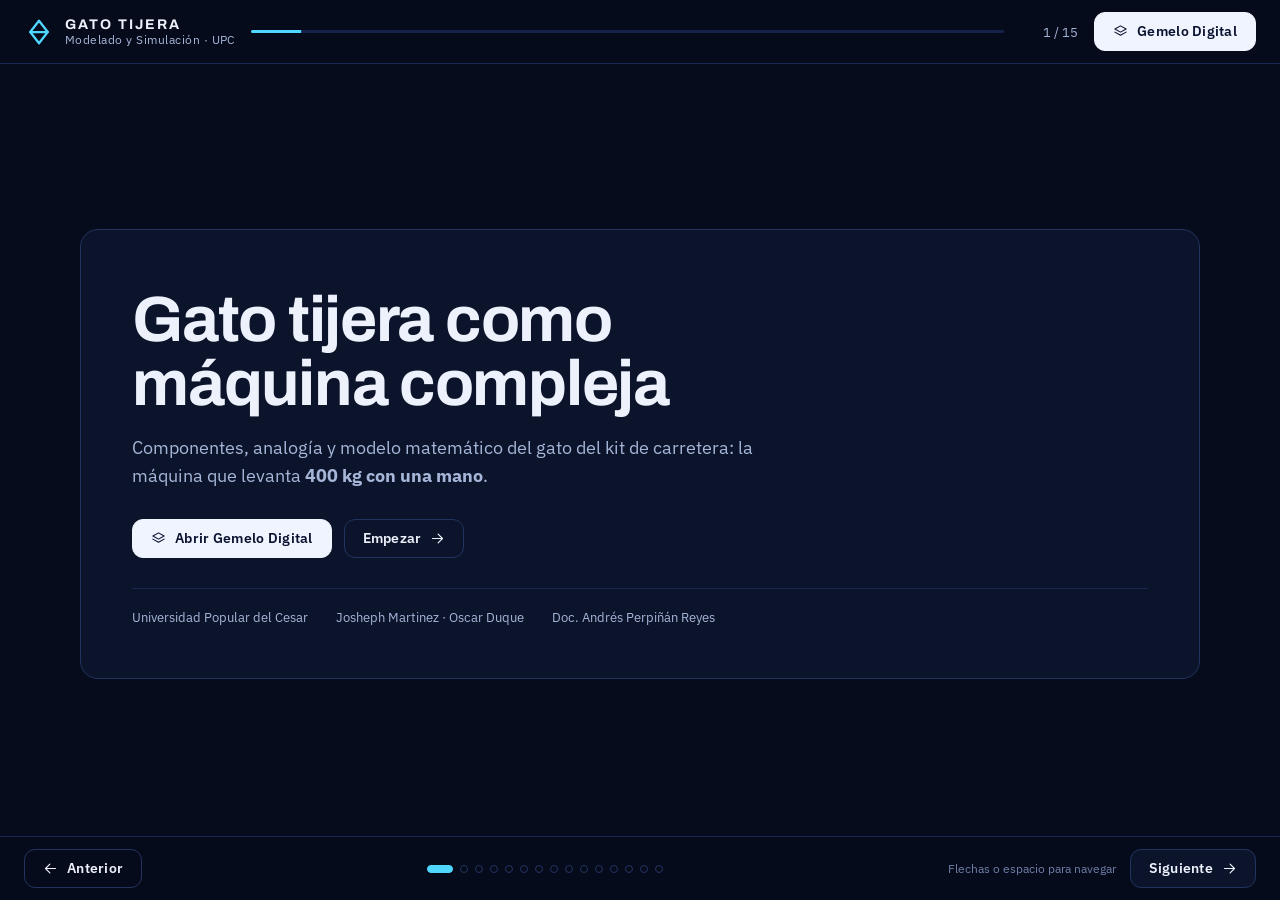
<file: index.html>
<!DOCTYPE html>
<html lang="es">
<head>
<meta charset="UTF-8">
<meta name="viewport" content="width=device-width, initial-scale=1.0">
<title>Gato Tijera · Como Máquina Compleja · UPC</title>
<link rel="preconnect" href="https://fonts.googleapis.com">
<link rel="preconnect" href="https://fonts.gstatic.com" crossorigin>
<link href="https://fonts.googleapis.com/css2?family=Archivo:wght@500;600;700&family=IBM+Plex+Sans:wght@400;500;600;700&display=swap" rel="stylesheet">
<link rel="stylesheet" href="css/slides.css?v=4">
</head>
<body>

<header class="topbar">
  <div class="brand">
    <svg viewBox="0 0 24 24" fill="none" stroke="#4FD8FF" stroke-width="1.8" stroke-linecap="round" stroke-linejoin="round"><path d="M12 3l7 9-7 9-7-9z"/><path d="M5 12h14"/></svg>
    <div><div class="t">GATO TIJERA</div><div class="s">Modelado y Simulación · UPC</div></div>
  </div>
  <div class="track"><i id="bar"></i></div>
  <div class="count" id="count">1 / 15</div>
  <a class="btn solid" href="gemelo.html"><svg viewBox="0 0 24 24" fill="none" stroke="currentColor" stroke-width="1.8" stroke-linecap="round" stroke-linejoin="round"><path d="M12 3l9 5-9 5-9-5z"/><path d="M3 13l9 5 9-5"/></svg>Gemelo Digital</a>
</header>

<main class="deck" id="deck">

<!-- 1 · PORTADA -->
<section class="slide active"><div class="sheet">
  <h1 class="cover-title rise">Gato tijera como máquina compleja</h1>
  <p class="cover-sub rise">Componentes, analogía y modelo matemático del gato del kit de carretera: la máquina que levanta <b>400 kg con una mano</b>.</p>
  <div class="cover-cta rise">
    <a class="btn solid" href="gemelo.html"><svg viewBox="0 0 24 24" fill="none" stroke="currentColor" stroke-width="1.8" stroke-linecap="round" stroke-linejoin="round"><path d="M12 3l9 5-9 5-9-5z"/><path d="M3 13l9 5 9-5"/></svg>Abrir Gemelo Digital</a>
    <button class="btn" onclick="next()">Empezar<svg viewBox="0 0 24 24" fill="none" stroke="currentColor" stroke-width="1.8" stroke-linecap="round" stroke-linejoin="round"><path d="M4 12h16M13 5l7 7-7 7"/></svg></button>
  </div>
  <div class="cover-meta rise"><span>Universidad Popular del Cesar</span><span>Josheph Martinez · Oscar Duque</span><span>Doc. Andrés Perpiñán Reyes</span></div>
</div></section>

<!-- 2 · MÁQUINA COMPLEJA -->
<section class="slide"><div class="sheet">
  <h2 class="rise">¿Qué es una <span class="q">máquina compleja?</span></h2>
  <p class="big rise">Sistema formado por <b>dos o más máquinas simples conectadas</b>. Trabajan de forma coordinada para lograr lo que por separado no podrían.</p>
  <div class="rule rise"></div>
  <p class="sub rise">La salida de una máquina es <b>la entrada de la siguiente</b>. Su ventaja total es el producto de las ventajas parciales.</p>
  <div class="examples rise"><span>RELOJ</span><span>BICICLETA</span><span>GRÚA</span><span class="hot">GATO TIJERA</span></div>
  <div class="folio"><span>MODELADO Y SIMULACIÓN · INGENIERÍA DE SISTEMAS</span><span class="n">02</span></div>
</div></section>

<!-- 3 · QUÉ ES -->
<section class="slide"><div class="sheet">
  <h2 class="rise">¿Qué es un <span class="q">gato tijera?</span></h2>
  <p class="big rise">El del kit de carretera. Con <b>una sola mano sobre una manivela</b> levanta una fracción considerable del carro: algo imposible a pulso.</p>
  <div class="rule rise"></div>
  <p class="sub rise">El secreto no está en una pieza, sino en <b>encadenar tres transformaciones</b>:</p>
  <p class="flowline rise">GIRO DE LA MANIVELA <span class="a">→</span> AVANCE DEL TORNILLO <span class="a">→</span> ELEVACIÓN DE LA CARGA</p>
  <div class="folio"><span>MODELADO Y SIMULACIÓN · INGENIERÍA DE SISTEMAS</span><span class="n">03</span></div>
</div></section>

<!-- 4 · POR QUÉ -->
<section class="slide"><div class="sheet">
  <h2 class="rise">¿Por qué es una <span class="q">máquina compleja?</span></h2>
  <p class="sub rise">Porque combina <b>tres etapas en serie</b>: la salida de una alimenta a la siguiente. Cada etapa multiplica la fuerza y, a cambio, pide más recorrido.</p>
  <div class="chain rise">
    <div class="link"><div class="ic"><svg viewBox="0 0 24 24" fill="none" stroke="#4FD8FF" stroke-width="1.8" stroke-linecap="round"><circle cx="6" cy="18" r="2.4"/><path d="M6 18L18 8"/><circle cx="18" cy="8" r="2.4"/></svg></div><h3>MANIVELA</h3><p>Palanca de 30 cm donde la mano aplica el esfuerzo.</p><div class="fx">× palanca</div></div>
    <div class="link"><div class="ic"><svg viewBox="0 0 24 24" fill="none" stroke="#4FD8FF" stroke-width="1.8" stroke-linecap="round"><path d="M3 9v6M3 12h18"/><path d="M8 9l2.5 6M12.5 9l2.5 6M17 9l2.5 6"/></svg></div><h3>TORNILLO</h3><p>Plano inclinado enrollado: avanza 3 mm por vuelta.</p><div class="fx">× tornillo</div></div>
    <div class="link"><div class="ic"><svg viewBox="0 0 24 24" fill="none" stroke="#4FD8FF" stroke-width="1.8" stroke-linecap="round" stroke-linejoin="round"><path d="M12 3l7 9-7 9-7-9z"/><path d="M5 12h14"/></svg></div><h3>ROMBO</h3><p>Cuatro barras de 20 cm que abren y cierran.</p><div class="fx">× rombo</div></div>
  </div>
  <p class="sub rise">Subir <span class="key">26 cm cuesta 72 vueltas</span>: lo ganado en fuerza se paga en desplazamiento.</p>
  <div class="folio"><span>MODELADO Y SIMULACIÓN · INGENIERÍA DE SISTEMAS</span><span class="n">04</span></div>
</div></section>

<!-- 5 · ELEMENTOS -->
<section class="slide"><div class="sheet">
  <h2 class="rise">Elementos y <span class="q">subsistemas</span></h2>
  <div class="parts rise">
    <div class="part"><div class="ic"><svg viewBox="0 0 24 24" fill="none" stroke="#4FD8FF" stroke-width="1.8" stroke-linecap="round"><circle cx="6" cy="18" r="2.4"/><path d="M6 18L18 8"/><circle cx="18" cy="8" r="2.4"/></svg></div><h3>MANIVELA</h3><p>Recibe el esfuerzo de la mano.</p></div>
    <div class="part"><div class="ic"><svg viewBox="0 0 24 24" fill="none" stroke="#4FD8FF" stroke-width="1.8" stroke-linecap="round"><path d="M3 9v6M3 12h18"/><path d="M8 9l2.5 6M12.5 9l2.5 6M17 9l2.5 6"/></svg></div><h3>TORNILLO TR12×3</h3><p>Convierte el giro en tracción.</p></div>
    <div class="part"><div class="ic"><svg viewBox="0 0 24 24" fill="none" stroke="#4FD8FF" stroke-width="1.8" stroke-linecap="round" stroke-linejoin="round"><circle cx="12" cy="12" r="3"/><path d="M12 2v3M12 19v3M2 12h3M19 12h3M4.9 4.9L7 7M17 17l2.1 2.1M19.1 4.9L17 7M7 17l-2.1 2.1"/></svg></div><h3>APOYO</h3><p>Deja girar al tornillo sin avanzar.</p></div>
    <div class="part"><div class="ic"><svg viewBox="0 0 24 24" fill="none" stroke="#4FD8FF" stroke-width="1.8" stroke-linecap="round" stroke-linejoin="round"><path d="M13 2L4 14h6l-1 8 9-12h-6z"/></svg></div><h3>TUERCA</h3><p>Se desplaza y tira del vértice.</p></div>
    <div class="part"><div class="ic"><svg viewBox="0 0 24 24" fill="none" stroke="#4FD8FF" stroke-width="1.8" stroke-linecap="round" stroke-linejoin="round"><path d="M12 3l7 9-7 9-7-9z"/><path d="M5 12h14"/></svg></div><h3>ROMBO</h3><p>Cuatro barras iguales de 20 cm.</p></div>
    <div class="part"><div class="ic"><svg viewBox="0 0 24 24" fill="none" stroke="#4FD8FF" stroke-width="1.8" stroke-linecap="round" stroke-linejoin="round"><path d="M4 17h16"/><path d="M7 17l5-9 5 9"/></svg></div><h3>BASE Y CABEZA</h3><p>Suelo, punto de carga y 400 kg.</p></div>
  </div>
  <div class="folio"><span>MODELADO Y SIMULACIÓN · INGENIERÍA DE SISTEMAS</span><span class="n">05</span></div>
</div></section>

<!-- 6 · ANALOGÍA -->
<section class="slide"><div class="sheet">
  <h2 class="rise">Analogía con <span class="q">ingeniería de sistemas</span></h2>
  <p class="sub rise">La lógica del gato tiene un paralelo directo: <b>concentrar recurso para amplificar capacidad, pagando un costo</b>. Es la idea del escalado vertical.</p>
  <div class="cols rise">
    <div class="col"><h3><span class="dot"></span>EN EL GATO</h3><p>Unos 60 N de la mano entran por la manivela; el tornillo y el rombo los convierten en <b>14.6 kN de tracción</b> que levantan 400 kg.</p><p>El costo: <b>72 vueltas</b> y el 63 % de la energía en calor. Y hay un techo: entre 15° y 65°; fuera, topes.</p></div>
    <div class="col"><h3><span class="dot"></span>EN SISTEMAS</h3><p>Una petición entra a un servidor; aumentarle <b>RAM y CPU</b> le permite atender más carga con el mismo nodo.</p><p>El costo: mayor precio, más consumo y <b>límite físico</b>. Pasado cierto punto ya no escala, por más hardware que se añada.</p></div>
  </div>
  <div class="folio"><span>MODELADO Y SIMULACIÓN · INGENIERÍA DE SISTEMAS</span><span class="n">06</span></div>
</div></section>

<!-- 7 · MODELO -->
<section class="slide"><div class="sheet">
  <h2 class="rise">Modelo matemático: <span class="q">4 ecuaciones</span></h2>
  <p class="sub rise">Cada ecuación representa <b>una transformación de la cadena física</b>: del giro que pone la mano a la fuerza que levanta el carro.</p>
  <div class="chain rise">
    <div class="link"><h3>EC. 1 · GIRO</h3><p>Del giro del tornillo al ángulo del rombo.</p><div class="fx">cos θ = cos θ₀ − Kc·φ</div></div>
    <div class="link"><h3>EC. 2 · ALTURA</h3><p>Del ángulo a la altura de la cabeza.</p><div class="fx">h = 2L·sin θ</div></div>
    <div class="link"><h3>EC. 3 · FUERZA</h3><p>De la carga a la tracción del tornillo.</p><div class="fx">T = W / tan θ</div></div>
    <div class="link"><h3>EC. 4 · GIRO</h3><p>Del torque de la mano al movimiento.</p><div class="fx">J·dω/dt = τ − bω − τc</div></div>
  </div>
  <div class="folio"><span>MODELADO Y SIMULACIÓN · INGENIERÍA DE SISTEMAS</span><span class="n">07</span></div>
</div></section>

<!-- 8 · EC 1 -->
<section class="slide"><div class="sheet">
  <h2 class="rise">Ecuación 1 · <span class="q">del giro al ángulo</span></h2>
  <div class="eqbox rise"><div class="eq">cos θ = cos θ₀ <span class="hl">− Kc · φ</span></div>
    <div class="terms">
      <div class="term"><b>φ</b>giro del tornillo: cuánto ha girado desde la posición cerrada. <span class="u">0 a 455 rad</span></div>
      <div class="term"><b>θ</b>ángulo de cada barra con la horizontal: basta uno para ubicar todo el rombo. <span class="u">15° a 65°</span></div>
      <div class="term"><b>Kc</b>cuánto baja el coseno por cada radián: sale del paso entre el perímetro del rombo. <span class="u">Kc = p / 4πL</span></div>
      <div class="term"><b>p</b>paso del tornillo: lo que se acorta el rombo por cada vuelta completa. <span class="u">3 mm</span></div>
    </div>
  </div>
  <p class="sub rise">Cada radián que gira el tornillo <b>cierra un poco el rombo</b>: el ángulo se lee directo del giro, sin variables nuevas.</p>
  <div class="folio"><span>MODELADO Y SIMULACIÓN · INGENIERÍA DE SISTEMAS</span><span class="n">08</span></div>
</div></section>

<!-- 9 · EC 2 -->
<section class="slide"><div class="sheet">
  <h2 class="rise">Ecuación 2 · <span class="q">del ángulo a la altura</span></h2>
  <div class="eqbox rise"><div class="eq">h = <span class="hl">2L · sin θ</span></div>
    <div class="terms">
      <div class="term"><b>h</b>altura de la cabeza: lo que sube el punto que carga el carro. <span class="u">0.104 a 0.363 m</span></div>
      <div class="term"><b>L</b>lado de cada barra del rombo, rígidas e iguales. <span class="u">0.20 m</span></div>
      <div class="term"><b>θ</b>el mismo ángulo de la ecuación 1: al abrirse el rombo, el seno crece y la cabeza sube. <span class="u">15° a 65°</span></div>
      <div class="term"><b>2</b>el rombo tiene dos pisos de barras: la altura total es el doble del alto de una. <span class="u">adimensional</span></div>
    </div>
  </div>
  <p class="sub rise">Geometría pura: con el gato cerrado la cabeza está a <b>10 cm</b>; abierto, a <b>36 cm</b>.</p>
  <div class="folio"><span>MODELADO Y SIMULACIÓN · INGENIERÍA DE SISTEMAS</span><span class="n">09</span></div>
</div></section>

<!-- 10 · EC 3 -->
<section class="slide"><div class="sheet">
  <h2 class="rise">Ecuación 3 · <span class="q">de la carga a la tracción</span></h2>
  <div class="eqbox rise"><div class="eq">T = <span class="hl">W / tan θ</span></div>
    <div class="terms">
      <div class="term"><b>T</b>tracción del tornillo: la fuerza que tira de los vértices laterales hacia el centro. <span class="u">14.6 a 1.8 kN</span></div>
      <div class="term"><b>W</b>peso que carga el gato: un cuarto de un carro de 1600 kg. <span class="u">3924 N</span></div>
      <div class="term"><b>θ</b>con el gato cerrado la tangente es pequeña y el tornillo tira <b>3.73 veces el peso</b>; al abrirse, se aligera. <span class="u">15° a 65°</span></div>
      <div class="term"><b>equilibrio</b>sale de equilibrar cada vértice: en vertical sostiene W/2 por lado, en horizontal pide T. <span class="u">estático</span></div>
    </div>
  </div>
  <p class="sub rise">Es la relación clave: aquí nace la multiplicación de fuerza del rombo… y su costo.</p>
  <div class="folio"><span>MODELADO Y SIMULACIÓN · INGENIERÍA DE SISTEMAS</span><span class="n">10</span></div>
</div></section>

<!-- 11 · EC 4 -->
<section class="slide"><div class="sheet">
  <h2 class="rise">Ecuación 4 · <span class="q">la mano contra la carga</span></h2>
  <div class="eqbox rise"><div class="eq">J·dω/dt = <span class="hl">τ<sub>u</sub> − b·ω − τ<sub>c</sub></span></div>
    <div class="terms">
      <div class="term"><b>τ<sub>u</sub></b>torque de la mano en la manivela: la única entrada del sistema. <span class="u">22 N·m</span></div>
      <div class="term"><b>τ<sub>c</sub></b>torque resistente de la carga con su fricción: 18.9 N·m cerrado, 2.4 N·m abierto. <span class="u">τc = c·T</span></div>
      <div class="term"><b>J</b>inercia de todo lo que gira o se mueve, vista desde el eje del tornillo. <span class="u">3×10⁻⁴ kg·m²</span></div>
      <div class="term"><b>b·ω</b>amortiguamiento: representa que la persona no deja que la manivela se acelere sin límite. <span class="u">b = 2.0</span></div>
    </div>
  </div>
  <p class="sub rise">Segunda ley de Newton para rotación sobre el eje del tornillo. Si la mano pone menos de <b>18.9 N·m, el gato ni arranca</b>.</p>
  <div class="folio"><span>MODELADO Y SIMULACIÓN · INGENIERÍA DE SISTEMAS</span><span class="n">11</span></div>
</div></section>

<!-- 12 · SIMULINK -->
<section class="slide"><div class="sheet">
  <h2 class="rise">Modelación en <span class="q">Simulink</span></h2>
  <p class="sub rise">Las 4 ecuaciones, armadas con bloques básicos: la fila superior resuelve el giro, a la derecha se calcula el ángulo y abajo salen altura, velocidad y tracción.</p>
  <figure class="fig rise">
    <img data-ph="assets/simulink_diagrama.png|Diagrama del modelo en Simulink (gato_tijera.slx)" src="assets/simulink_diagrama.png" alt="Diagrama de bloques del modelo en Simulink">
    <figcaption>Modelo <b>gato_tijera.slx</b>: pulso τ<sub>u</sub> → suma → 1/J → ∫ω → ∫φ → θ = acos → salidas h·v·T al Mux del CSV. Vuelven −b·ω y −τc = c·T.</figcaption>
  </figure>
  <div class="folio"><span>MODELADO Y SIMULACIÓN · INGENIERÍA DE SISTEMAS</span><span class="n">12</span></div>
</div></section>

<!-- 13 · RESULTADO 1 -->
<section class="slide"><div class="sheet">
  <h2 class="rise">Resultado 1 · <span class="q">la subida</span></h2>
  <p class="sub rise">Con 22 N·m entre t = 1 y t = 41 s. Capturas directas de los Scope de Simulink.</p>
  <div class="scopes rise">
    <div class="scope"><h3>Scope · VELOCIDAD ω <span class="u">[rad/s]</span></h3>
      <img data-ph="assets/scope_w.png|Scope de la velocidad del tornillo ω" src="assets/scope_w.png" alt="Scope de Simulink: velocidad angular del tornillo">
      <p class="cap">Crece de <b>1.6 a 8.6 rad/s</b> porque la carga se aligera al abrirse; al soltar (41 s) cae a cero.</p></div>
    <div class="scope"><h3>Scope · ALTURA h <span class="u">[m]</span></h3>
      <img data-ph="assets/scope_h.png|Scope de la altura de la cabeza h" src="assets/scope_h.png" alt="Scope de Simulink: altura de la cabeza del gato">
      <p class="cap">De <b>0.104 a 0.296 m</b> y se queda fija: al soltar, el tornillo se autobloquea.</p></div>
  </div>
  <div class="folio"><span>MODELADO Y SIMULACIÓN · INGENIERÍA DE SISTEMAS</span><span class="n">13</span></div>
</div></section>

<!-- 14 · RESULTADO 2 -->
<section class="slide"><div class="sheet">
  <h2 class="rise">Resultado 2 · <span class="q">a mano y simulado coinciden</span></h2>
  <p class="sub rise">En t = 20 s se calculó todo a mano con las ecuaciones y se comparó con la simulación:</p>
  <table class="cmp rise">
    <tr><th>MAGNITUD</th><th>A MANO</th><th>SIMULACIÓN</th><th></th></tr>
    <tr><td>Torque resistente τc</td><td>8.87 N·m</td><td>8.87 N·m</td><td class="ok">✓</td></tr>
    <tr><td>Velocidad del tornillo ω</td><td>6.56 rad/s</td><td>6.56 rad/s</td><td class="ok">✓</td></tr>
    <tr><td>Altura h</td><td>0.198 m</td><td>0.198 m</td><td class="ok">✓</td></tr>
    <tr><td>Velocidad de subida v</td><td>5.5 mm/s</td><td>5.5 mm/s</td><td class="ok">✓</td></tr>
  </table>
  <p class="sub rise">Ritmo creíble de gato manual (<span class="key">4 a 5 mm/s</span>) y retención total al soltar: <b>el modelo cierra</b>.</p>
  <div class="folio"><span>MODELADO Y SIMULACIÓN · INGENIERÍA DE SISTEMAS</span><span class="n">14</span></div>
</div></section>

<!-- 15 · CIERRE -->
<section class="slide"><div class="sheet closing">
  <div class="thanks rise">Gracias.</div>
  <div class="q rise">¿Preguntas?</div>
  <div class="cover-cta rise">
    <a class="btn solid" href="gemelo.html"><svg viewBox="0 0 24 24" fill="none" stroke="currentColor" stroke-width="1.8" stroke-linecap="round" stroke-linejoin="round"><path d="M12 3l9 5-9 5-9-5z"/><path d="M3 13l9 5 9-5"/></svg>Ver el Gemelo Digital en vivo</a>
  </div>
  <div class="cover-meta rise"><span>Modelado y Simulación</span><span>Universidad Popular del Cesar</span><span>Josheph Martinez · Oscar Duque</span></div>
  <div class="folio"><span>MODELADO Y SIMULACIÓN · INGENIERÍA DE SISTEMAS</span><span class="n">15</span></div>
</div></section>

</main>

<footer class="navbar">
  <button class="btn ghost" onclick="prev()"><svg viewBox="0 0 24 24" fill="none" stroke="currentColor" stroke-width="1.8" stroke-linecap="round" stroke-linejoin="round"><path d="M20 12H4M11 5l-7 7 7 7"/></svg>Anterior</button>
  <div class="dots" id="dots"></div>
  <span class="hint">Flechas o espacio para navegar</span>
  <button class="btn" onclick="next()">Siguiente<svg viewBox="0 0 24 24" fill="none" stroke="currentColor" stroke-width="1.8" stroke-linecap="round" stroke-linejoin="round"><path d="M4 12h16M13 5l7 7-7 7"/></svg></button>
</footer>

<script src="js/slides.js?v=4"></script>
</body>
</html>
</file>
<file: css/slides.css>
/* Gato Tijera · Slides — committed world: taller blueprint, dark blue.
   Flat surfaces, 1px borders, no gradients, no glass, tabular numerals. */
:root{
  --ease-out:cubic-bezier(0.23,1,0.32,1);
  --paper:#070C1D;
  --panel:#0C142B;
  --panel-2:#0A1124;
  --line:#22345E;
  --line-soft:#1A2750;
  --ink:#EDF1FC;
  --ink-2:#A6B6D8;
  --ink-3:#6E7FA6;
  --accent:#4FD8FF;
  --warm:#FFB224;
  --ok:#3FD598;
  --radius:14px;
  --font-d:"Archivo",system-ui,sans-serif;
  --font-b:"IBM Plex Sans",system-ui,"Segoe UI",sans-serif;
}
*{box-sizing:border-box}
html,body{height:100%}
body{
  margin:0;color:var(--ink);font-family:var(--font-b);
  background:var(--paper);
  overflow:hidden;
  font-feature-settings:"tnum" 1;
}
::selection{background:var(--accent);color:#06121F}
:focus-visible{outline:2px solid var(--accent);outline-offset:3px;border-radius:6px}
::-webkit-scrollbar{width:10px;height:10px}
::-webkit-scrollbar-thumb{background:#26386A;border-radius:8px;border:2px solid var(--paper)}
::-webkit-scrollbar-track{background:transparent}

/* ---------- chrome ---------- */
.topbar{position:fixed;inset:0 0 auto 0;z-index:30;display:flex;align-items:center;gap:16px;
  padding:12px 24px;background:rgba(7,12,29,.92);border-bottom:1px solid var(--line-soft)}
.brand{display:flex;align-items:center;gap:11px}
.brand svg{width:30px;height:30px}
.brand .t{font-family:var(--font-d);font-weight:700;font-size:14px;letter-spacing:.14em}
.brand .s{font-size:12px;color:var(--ink-2);letter-spacing:.04em}
.track{flex:1;height:3px;background:#16224A;border-radius:99px;overflow:hidden}
.track i{display:block;height:100%;width:100%;background:var(--accent);border-radius:99px;
  transform:scaleX(0);transform-origin:left center;transition:transform 240ms var(--ease-out)}
.count{font-size:12.5px;color:var(--ink-2);min-width:58px;text-align:right;font-variant-numeric:tabular-nums}

/* ---------- buttons ---------- */
.btn{appearance:none;border:1px solid var(--line);background:var(--panel);color:var(--ink);
  font:600 13.5px/1 var(--font-b);letter-spacing:.02em;padding:11px 18px;border-radius:11px;
  cursor:pointer;display:inline-flex;align-items:center;gap:9px;text-decoration:none;
  transition:transform 160ms var(--ease-out),border-color 160ms var(--ease-out),background 160ms var(--ease-out)}
.btn svg{width:15px;height:15px}
.btn:hover{border-color:var(--accent)}
.btn:active{transform:scale(.97)}
.btn.solid{background:#F0F4FF;border-color:#F0F4FF;color:#0A1330}
.btn.solid:hover{background:#fff}
.btn.ghost{background:transparent}

/* ---------- deck ---------- */
.deck{position:relative;height:100vh;padding:74px 0 66px}
.slide{position:absolute;inset:74px 0 66px;display:flex;justify-content:center;padding:26px 32px;
  visibility:hidden;pointer-events:none}
.slide.active{visibility:visible;pointer-events:auto}
.sheet{width:min(1120px,100%);margin:auto;background:var(--panel);border:1px solid var(--line);
  border-radius:18px;padding:clamp(26px,4vw,54px);max-height:100%;overflow:auto;position:relative}
.slide.active .sheet{animation:rise 260ms var(--ease-out)}
@keyframes rise{from{opacity:0;transform:translateY(14px);filter:blur(2px)}to{opacity:1;transform:none;filter:none}}
.slide.active .rise{animation:item 280ms var(--ease-out) backwards}
.slide.active .rise:nth-child(2){animation-delay:50ms}
.slide.active .rise:nth-child(3){animation-delay:100ms}
.slide.active .rise:nth-child(4){animation-delay:150ms}
.slide.active .rise:nth-child(5){animation-delay:200ms}
.slide.active .rise:nth-child(6){animation-delay:250ms}
@keyframes item{from{opacity:0;transform:translateY(10px)}to{opacity:1;transform:none}}

.folio{display:flex;justify-content:space-between;align-items:center;gap:12px;
  border-top:1px solid var(--line-soft);margin-top:30px;padding-top:14px;
  font-size:12px;letter-spacing:.14em;color:var(--ink-3);font-weight:600}
.folio .n{color:var(--ink-2);font-variant-numeric:tabular-nums}

h1,h2{font-family:var(--font-d);letter-spacing:-.02em;margin:0;text-wrap:balance}
h1{font-size:clamp(34px,5vw,64px);line-height:1.0;font-weight:700}
h2{font-size:clamp(26px,3.4vw,42px);line-height:1.05;font-weight:700}
h2 .q{color:var(--ink-2);font-weight:500}
.sub{color:var(--ink-2);font-size:clamp(14px,1.5vw,17.5px);line-height:1.6;max-width:68ch;margin:16px 0 0}
.sub b,.li b{color:var(--ink)}
.key{color:var(--warm);font-weight:700}
.acc{color:var(--accent);font-weight:700}

/* cover */
.cover-title{max-width:16ch;margin-top:6px}
.cover-sub{color:var(--ink-2);font-size:clamp(14px,1.6vw,18px);margin:18px 0 0;max-width:60ch;line-height:1.55}
.cover-cta{display:flex;gap:12px;margin-top:30px;flex-wrap:wrap}
.cover-meta{display:flex;gap:8px 28px;flex-wrap:wrap;margin-top:30px;padding-top:20px;
  border-top:1px solid var(--line-soft);color:var(--ink-2);font-size:13px}

/* statement slide */
.big{font-family:var(--font-d);font-size:clamp(20px,2.6vw,30px);line-height:1.35;max-width:34ch;margin:20px 0 0}
.big b{color:var(--warm)}
.rule{width:100%;height:1px;background:var(--line-soft);margin:24px 0}
.examples{display:flex;gap:10px;flex-wrap:wrap;margin-top:6px}
.examples span{border:1px solid var(--line);border-radius:9px;padding:9px 16px;font-family:var(--font-d);
  font-size:13px;letter-spacing:.08em;font-weight:700;color:var(--ink-2)}
.examples span.hot{color:#0A1330;background:var(--accent);border-color:var(--accent)}

/* chain */
.chain{display:flex;align-items:stretch;gap:0;margin-top:26px;border:1px solid var(--line);border-radius:var(--radius);overflow:hidden}
.link{flex:1;background:var(--panel-2);padding:20px 18px;min-width:0}
.link + .link{border-left:1px solid var(--line-soft)}
.link .ic{width:30px;height:30px;margin-bottom:12px}
.link .ic svg{width:100%;height:100%}
.link h3{font-family:var(--font-d);font-size:14px;letter-spacing:.08em;margin:0 0 6px}
.link p{margin:0;color:var(--ink-2);font-size:13.5px;line-height:1.55}
.link .fx{font-family:var(--font-d);color:var(--warm);font-size:13px;margin-top:10px;letter-spacing:.04em}
.sep{align-self:center;padding:0 4px;color:var(--accent);font-weight:700}

/* parts grid */
.parts{display:grid;grid-template-columns:repeat(3,1fr);gap:12px;margin-top:24px}
.part{border:1px solid var(--line);border-radius:12px;padding:16px 16px 14px;background:var(--panel-2)}
.part .ic{width:26px;height:26px;margin-bottom:10px}
.part .ic svg{width:100%;height:100%}
.part h3{font-family:var(--font-d);font-size:13px;letter-spacing:.08em;margin:0 0 5px}
.part p{margin:0;color:var(--ink-2);font-size:13px;line-height:1.55}

/* two cols */
.cols{display:grid;grid-template-columns:1fr 1fr;gap:12px;margin-top:24px}
.col{border:1px solid var(--line);border-radius:12px;padding:20px;background:var(--panel-2)}
.col h3{font-family:var(--font-d);font-size:13px;letter-spacing:.08em;margin:0 0 10px;color:var(--ink)}
.col h3 .dot{display:inline-block;width:8px;height:8px;border-radius:99px;background:var(--accent);margin-right:9px}
.col p{margin:0 0 10px;color:var(--ink-2);font-size:14px;line-height:1.6}
.col p:last-child{margin-bottom:0}
.flowline{font-family:var(--font-d);font-size:14px;letter-spacing:.02em;color:var(--ink);margin:12px 0 4px}
.flowline .a{color:var(--accent)}

/* equation */
.eqbox{margin-top:24px;border:1px solid var(--line);border-radius:var(--radius);background:#050A19;overflow:hidden}
.eq{font-family:var(--font-d);font-size:clamp(22px,3.2vw,36px);padding:26px 28px;letter-spacing:0;
  border-bottom:1px solid var(--line-soft);overflow-x:auto;white-space:nowrap}
.eq .hl{color:var(--warm)}
.terms{display:grid;grid-template-columns:1fr 1fr;gap:0}
.term{padding:15px 22px;color:var(--ink-2);font-size:13.5px;line-height:1.55}
.term:nth-child(odd){border-right:1px solid var(--line-soft)}
.term:nth-child(n+3){border-top:1px solid var(--line-soft)}
.term b{font-family:var(--font-d);color:var(--ink);font-size:15px;margin-right:8px}
.term .u{color:var(--ink-3);font-size:12px}

/* simulink diagram */
.diagram{margin-top:24px;border:1px solid var(--line);border-radius:var(--radius);background:#050A19;padding:22px;overflow-x:auto}
.drow{display:flex;align-items:center;gap:8px;min-width:640px}
.dnode{border:1px solid var(--line);border-radius:10px;background:var(--panel);padding:10px 14px;
  font-family:var(--font-d);font-size:12.5px;letter-spacing:.04em;white-space:nowrap;text-align:center}
.dnode small{display:block;font-family:var(--font-b);font-weight:400;color:var(--ink-2);font-size:12px;margin-top:3px}
.dnode.out{border-color:var(--warm)}
.dnode.out small{color:var(--warm)}
.darrow{color:var(--accent);font-size:18px;flex:none}
.dfb{display:flex;gap:24px;margin-top:14px;min-width:640px;color:var(--ink-2);font-size:13px}
.dfb b{color:var(--ink)}

/* figuras de evidencia */
.fig{margin:22px 0 0;border:1px solid var(--line);border-radius:var(--radius);background:#050A19;padding:16px}
.fig img{width:100%;height:auto;display:block;border-radius:8px}
.fig figcaption{color:var(--ink-2);font-size:13.5px;line-height:1.6;margin:12px 4px 2px}
.fig figcaption b{color:var(--ink)}
.scope img{width:100%;height:auto;display:block;border-radius:10px;border:1px solid var(--line)}
.imgph{border:1px dashed var(--line);border-radius:10px;padding:26px 18px;color:var(--ink-2);
  font-size:13.5px;line-height:1.6;text-align:center;background:var(--panel-2)}
.imgph b{color:var(--warm)}
.scopes{display:grid;grid-template-columns:1fr 1fr;gap:12px;margin-top:24px}
.scope{border:1px solid var(--line);border-radius:12px;background:#050A19;padding:16px}
.scope h3{font-family:var(--font-d);font-size:13px;letter-spacing:.04em;margin:0 0 4px}
.scope h3 .u{color:var(--ink-3);font-weight:500}
.scope .cap{color:var(--ink-2);font-size:13px;line-height:1.55;margin:10px 0 0}
.scope svg{width:100%;height:auto;display:block}

/* compare table */
.cmp{width:100%;border-collapse:collapse;margin-top:22px;font-size:14px}
.cmp th{font-family:var(--font-d);font-size:11.5px;letter-spacing:.08em;color:var(--ink-3);text-align:left;
  padding:10px 12px;border-bottom:1px solid var(--line)}
.cmp td{padding:11px 12px;border-bottom:1px solid var(--line-soft);font-variant-numeric:tabular-nums}
.cmp td:first-child{color:var(--ink-2)}
.cmp .ok{color:var(--ok);font-weight:700}

/* closing */
.closing{text-align:left}
.closing .thanks{font-family:var(--font-d);font-size:clamp(40px,6vw,76px);line-height:1;margin:18px 0 6px}
.closing .q{font-family:var(--font-d);font-size:clamp(20px,2.6vw,30px);color:var(--ink-2)}

/* footer nav */
.navbar{position:fixed;inset:auto 0 0 0;z-index:30;display:flex;align-items:center;gap:14px;
  padding:12px 24px;background:rgba(7,12,29,.94);border-top:1px solid var(--line-soft)}
.navbar .hint{color:var(--ink-3);font-size:12px}
.dots{display:flex;gap:7px;margin:0 auto}
.dots button{width:8px;height:8px;border-radius:99px;border:1px solid var(--line);background:transparent;cursor:pointer;padding:0;
  transition:width 200ms var(--ease-out),background 200ms var(--ease-out)}
.dots button.on{width:26px;background:var(--accent);border-color:var(--accent)}

@media (hover:hover) and (pointer:fine){
  .btn:hover{border-color:var(--accent)}
  .btn.solid:hover{background:#fff}
}
@media(max-width:860px){
  .parts{grid-template-columns:1fr 1fr}
  .cols,.scopes,.terms{grid-template-columns:1fr}
  .term:nth-child(odd){border-right:none}
  .term:nth-child(n+2){border-top:1px solid var(--line-soft)}
  .chain{flex-direction:column}
  .link + .link{border-left:none;border-top:1px solid var(--line-soft)}
  .slide{padding:18px 12px}
}
@media(prefers-reduced-motion:reduce){
  .slide.active .sheet,.slide.active .rise{animation:none}
  *{transition-duration:.01ms !important}
}
</file>
